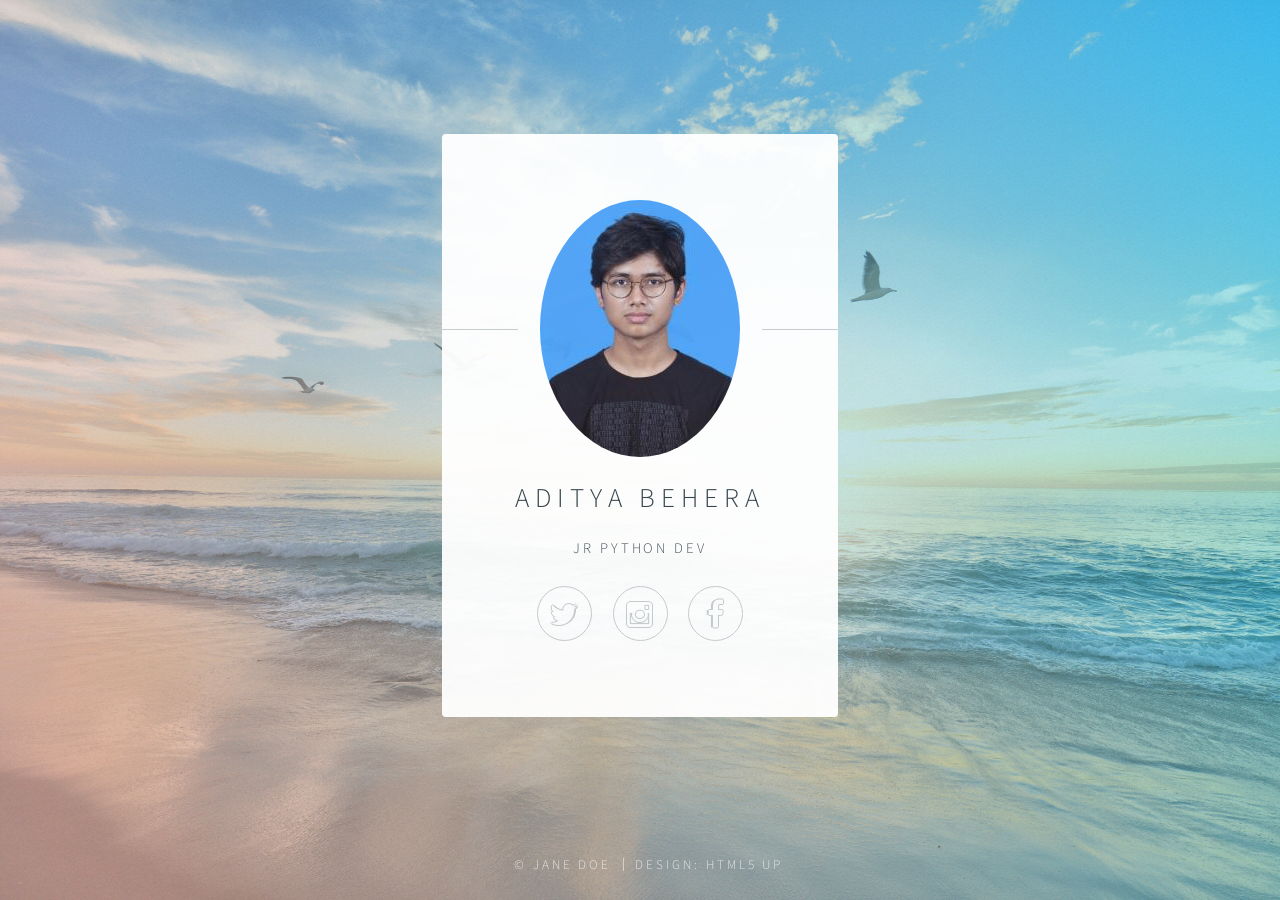
<file: index.html>
<!DOCTYPE HTML>
<!--
	Identity by HTML5 UP
	html5up.net | @n33co
	Free for personal and commercial use under the CCA 3.0 license (html5up.net/license)
-->
<html>
	<head>
		<title>Identity by HTML5 UP</title>
		<meta charset="utf-8" />
		<meta name="viewport" content="width=device-width, initial-scale=1" />
		<!--[if lte IE 8]><script src="static/assets/js/html5shiv.js"></script><![endif]-->
		<link rel="stylesheet" href="static/assets/css/main.css" />
		<!--[if lte IE 9]><link rel="stylesheet" href="static/assets/css/ie9.css" /><![endif]-->
		<!--[if lte IE 8]><link rel="stylesheet" href="static/assets/css/ie8.css" /><![endif]-->
		<noscript><link rel="stylesheet" href="static/assets/css/noscript.css" /></noscript>
	</head>
	<body  style="" class="is-loading">

		<!-- Wrapper -->
			<div id="wrapper">

				<!-- Main -->
					<section id="main">
						<header>
							<span class="avatar"><img src="static/images/aa.jpg.jpeg" alt="" /></span>
							<h1>Aditya Behera</h1>
							<p>jr python dev</p>
						</header>
						<!--
						<hr />
						<h2>Extra Stuff!</h2>
						<form method="post" action="#">
							<div class="field">
								<input type="text" name="name" id="name" placeholder="Name" />
							</div>
							<div class="field">
								<input type="email" name="email" id="email" placeholder="Email" />
							</div>
							<div class="field">
								<div class="select-wrapper">
									<select name="department" id="department">
										<option value="">Department</option>
										<option value="sales">Sales</option>
										<option value="tech">Tech Support</option>
										<option value="null">/dev/null</option>
									</select>
								</div>
							</div>
							<div class="field">
								<textarea name="message" id="message" placeholder="Message" rows="4"></textarea>
							</div>
							<div class="field">
								<input type="checkbox" id="human" name="human" /><label for="human">I'm a human</label>
							</div>
							<div class="field">
								<label>But are you a robot?</label>
								<input type="radio" id="robot_yes" name="robot" /><label for="robot_yes">Yes</label>
								<input type="radio" id="robot_no" name="robot" /><label for="robot_no">No</label>
							</div>
							<ul class="actions">
								<li><a href="#" class="button">Get Started</a></li>
							</ul>
						</form>
						<hr />
						-->
						<footer>
							<ul class="icons">
								<li><a href="https://x.com/ADITYABEHEhp" class="fa-twitter">Twitter</a></li>
								<li><a href="https://www.instagram.com/adi_tya20072311/?hl=en" class="fa-instagram">Instagram</a></li>
								<li><a href="https://www.facebook.com/profile.php?id=61589304238391" class="fa-facebook">Facebook</a></li>
							</ul>
						</footer>
					</section>

				<!-- Footer -->
					<footer id="footer">
						<ul class="copyright">
							<li>&copy; Jane Doe</li>
							<li>Design: <a href="http://html5up.net">HTML5 UP</a></li>
						</ul>
					</footer>

			</div>

		<!-- Scripts -->
			<!--[if lte IE 8]><script src="static/assets/js/respond.min.js"></script><![endif]-->
			<script>
				if ('addEventListener' in window) {
					window.addEventListener('load', function() { document.body.className = document.body.className.replace(/\bis-loading\b/, ''); });
					document.body.className += (navigator.userAgent.match(/(MSIE|rv:11\.0)/) ? ' is-ie' : '');
				}
			</script>

	</body>
</html>
</file>
<file: static/assets/css/ie9.css>
/*
	Identity by HTML5 UP
	html5up.net | @n33co
	Free for personal and commercial use under the CCA 3.0 license (html5up.net/license)
*/

/* Basic */

	body {

		background-image: url("https://png.pngtree.com/thumb_back/fh260/background/20241021/pngtree-sunset-meadow-anime-landscape-wallpaper-image_16403492.jpg");
		background-repeat: no-repeat;
		background-size: cover;
		background-position: bottom center;
		background-attachment: fixed;
	}

		body:after {
			display: none;
		}

/* List */

	ul.icons li a:before {
		color: #c8cccf;
	}

	ul.icons li a:hover:before {
		color: #ff7496;
	}

/* Wrapper */

	#wrapper {
		text-align: center;
	}

/* Main */

	#main {
		display: inline-block;
	}
</file>
<file: static/assets/css/ie8.css>
/*
	Identity by HTML5 UP
	html5up.net | @n33co
	Free for personal and commercial use under the CCA 3.0 license (html5up.net/license)
*/

/* List */

	ul.icons li a {
		-ms-behavior: url("assets/js/PIE.htc");
	}

		ul.icons li a:before {
			text-align: center;
			font-size: 26px;
		}

/* Main */

	#main {
		-ms-behavior: url("assets/js/PIE.htc");
	}

		#main .avatar img {
			-ms-behavior: url("assets/js/PIE.htc");
		}

/* Footer */

	#footer {
		color: #fff;
	}

		#footer .copyright li {
			border-left: solid 1px #fff;
		}
</file>
<file: static/assets/css/noscript.css>
/*
	Identity by HTML5 UP
	html5up.net | @n33co
	Free for personal and commercial use under the CCA 3.0 license (html5up.net/license)
*/

/* Basic */

	body:after {
		display: none;
	}

/* Main */

	#main {
		-moz-transform: none !important;
		-webkit-transform: none !important;
		-ms-transform: none !important;
		transform: none !important;
		opacity: 1 !important;
	}
</file>
<file: static/assets/css/main.css>
@charset "UTF-8";
@import url(font-awesome.min.css);
@import url("http://fonts.googleapis.com/css?family=Source+Sans+Pro:300");

/*
	Identity by HTML5 UP
	html5up.net | @n33co
	Free for personal and commercial use under the CCA 3.0 license (html5up.net/license)
*/

/* Reset */

	html, body, div, span, applet, object, iframe, h1, h2, h3, h4, h5, h6, p, blockquote, pre, a, abbr, acronym, address, big, cite, code, del, dfn, em, img, ins, kbd, q, s, samp, small, strike, strong, sub, sup, tt, var, b, u, i, center, dl, dt, dd, ol, ul, li, fieldset, form, label, legend, table, caption, tbody, tfoot, thead, tr, th, td, article, aside, canvas, details, embed, figure, figcaption, footer, header, hgroup, menu, nav, output, ruby, section, summary, time, mark, audio, video {
		margin: 0;
		padding: 0;
		border: 0;
		font-size: 100%;
		font: inherit;
		vertical-align: baseline;
	}

	article, aside, details, figcaption, figure, footer, header, hgroup, menu, nav, section {
		display: block;
	}

	body {
		line-height: 1;
	}

	ol, ul {
		list-style: none;
	}

	blockquote, q {
		quotes: none;
	}

	blockquote:before, blockquote:after, q:before, q:after {
		content: '';
		content: none;
	}

	table {
		border-collapse: collapse;
		border-spacing: 0;
	}

	body {
		-webkit-text-size-adjust: none;
	}

/* Box Model */

	*, *:before, *:after {
		-moz-box-sizing: border-box;
		-webkit-box-sizing: border-box;
		box-sizing: border-box;
	}

/* Basic */

	@media screen and (max-width: 480px) {

		html, body {
			min-width: 320px;
		}

	}

	body.is-loading *, body.is-loading *:before, body.is-loading *:after {
		-moz-animation: none !important;
		-webkit-animation: none !important;
		-ms-animation: none !important;
		animation: none !important;
		-moz-transition: none !important;
		-webkit-transition: none !important;
		-ms-transition: none !important;
		transition: none !important;
	}

	html {
		height: 100%;
	}

	body {
		height: 100%;
		background-color: #ffffff;
		background-image: url("images/overlay.png"), -moz-linear-gradient(60deg, rgba(255, 165, 150, 0.5) 5%, rgba(0, 228, 255, 0.35)), url("../../images/bg.jpg");
		background-image: url("images/overlay.png"), -webkit-linear-gradient(60deg, rgba(255, 165, 150, 0.5) 5%, rgba(0, 228, 255, 0.35)), url("../../images/bg.jpg");
		background-image: url("images/overlay.png"), -ms-linear-gradient(60deg, rgba(255, 165, 150, 0.5) 5%, rgba(0, 228, 255, 0.35)), url("../../images/bg.jpg");
		background-image: url("images/overlay.png"), linear-gradient(60deg, rgba(255, 165, 150, 0.5) 5%, rgba(0, 228, 255, 0.35)), url("../../images/bg.jpg");
		background-repeat: repeat,			no-repeat,			no-repeat;
		background-size: 100px 100px, cover,				cover;
		background-position: top left,		center center,		bottom center;
		background-attachment: fixed,			fixed,				fixed;
	}

		body:after {
			content: '';
			display: block;
			position: fixed;
			top: 0;
			left: 0;
			width: 100%;
			height: inherit;
			opacity: 0;
			z-index: 1;
			background-color: #ffffff;
			background-image: url("images/overlay.png"), -moz-linear-gradient(60deg, rgba(255, 165, 150, 0.5) 5%, rgba(0, 228, 255, 0.35));
			background-image: url("images/overlay.png"), -webkit-linear-gradient(60deg, rgba(255, 165, 150, 0.5) 5%, rgba(0, 228, 255, 0.35));
			background-image: url("images/overlay.png"), -ms-linear-gradient(60deg, rgba(255, 165, 150, 0.5) 5%, rgba(0, 228, 255, 0.35));
			background-image: url("images/overlay.png"), linear-gradient(60deg, rgba(255, 165, 150, 0.5) 5%, rgba(0, 228, 255, 0.35));
			background-repeat: repeat,			no-repeat;
			background-size: 100px 100px, cover;
			background-position: top left,		center center;
			-moz-transition: opacity 1.75s ease-out;
			-webkit-transition: opacity 1.75s ease-out;
			-ms-transition: opacity 1.75s ease-out;
			transition: opacity 1.75s ease-out;
		}

		body.is-loading:after {
			opacity: 1;
		}

/* Type */

	body, input, select, textarea {
		color: #414f57;
		font-family: "Source Sans Pro", Helvetica, sans-serif;
		font-size: 14pt;
		font-weight: 300;
		line-height: 2;
		letter-spacing: 0.2em;
		text-transform: uppercase;
	}

		@media screen and (max-width: 1680px) {

			body, input, select, textarea {
				font-size: 11pt;
			}

		}

		@media screen and (max-width: 480px) {

			body, input, select, textarea {
				font-size: 10pt;
				line-height: 1.75;
			}

		}

	a {
		-moz-transition: color 0.2s ease, border-color 0.2s ease;
		-webkit-transition: color 0.2s ease, border-color 0.2s ease;
		-ms-transition: color 0.2s ease, border-color 0.2s ease;
		transition: color 0.2s ease, border-color 0.2s ease;
		color: inherit;
		text-decoration: none;
	}

		a:before {
			-moz-transition: color 0.2s ease, text-shadow 0.2s ease;
			-webkit-transition: color 0.2s ease, text-shadow 0.2s ease;
			-ms-transition: color 0.2s ease, text-shadow 0.2s ease;
			transition: color 0.2s ease, text-shadow 0.2s ease;
		}

		a:hover {
			color: #ff7496;
		}

	strong, b {
		color: #313f47;
	}

	em, i {
		font-style: italic;
	}

	p {
		margin: 0 0 1.5em 0;
	}

	h1, h2, h3, h4, h5, h6 {
		color: #313f47;
		line-height: 1.5;
		margin: 0 0 0.75em 0;
	}

		h1 a, h2 a, h3 a, h4 a, h5 a, h6 a {
			color: inherit;
			text-decoration: none;
		}

	h1 {
		font-size: 1.85em;
		letter-spacing: 0.22em;
		margin: 0 0 0.525em 0;
	}

	h2 {
		font-size: 1.25em;
	}

	h3 {
		font-size: 1em;
	}

	h4 {
		font-size: 1em;
	}

	h5 {
		font-size: 1em;
	}

	h6 {
		font-size: 1em;
	}

	@media screen and (max-width: 480px) {

		h1 {
			font-size: 1.65em;
		}

	}

	sub {
		font-size: 0.8em;
		position: relative;
		top: 0.5em;
	}

	sup {
		font-size: 0.8em;
		position: relative;
		top: -0.5em;
	}

	hr {
		border: 0;
		border-bottom: solid 1px #c8cccf;
		margin: 3em 0;
	}

/* Form */

	form {
		margin: 0 0 1.5em 0;
	}

		form > .field {
			margin: 0 0 1.5em 0;
		}

			form > .field > :last-child {
				margin-bottom: 0;
			}

	label {
		color: #313f47;
		display: block;
		font-size: 0.9em;
		margin: 0 0 0.75em 0;
	}

	input[type="text"],
	input[type="password"],
	input[type="email"],
	input[type="tel"],
	select,
	textarea {
		-moz-appearance: none;
		-webkit-appearance: none;
		-ms-appearance: none;
		appearance: none;
		border-radius: 4px;
		border: solid 1px #c8cccf;
		color: inherit;
		display: block;
		outline: 0;
		padding: 0 1em;
		text-decoration: none;
		width: 100%;
	}

		input[type="text"]:invalid,
		input[type="password"]:invalid,
		input[type="email"]:invalid,
		input[type="tel"]:invalid,
		select:invalid,
		textarea:invalid {
			box-shadow: none;
		}

		input[type="text"]:focus,
		input[type="password"]:focus,
		input[type="email"]:focus,
		input[type="tel"]:focus,
		select:focus,
		textarea:focus {
			border-color: #ff7496;
		}

	.select-wrapper {
		text-decoration: none;
		display: block;
		position: relative;
	}

		.select-wrapper:before {
			content: "";
			-moz-osx-font-smoothing: grayscale;
			-webkit-font-smoothing: antialiased;
			font-family: FontAwesome;
			font-style: normal;
			font-weight: normal;
			text-transform: none !important;
		}

		.select-wrapper:before {
			color: #c8cccf;
			display: block;
			height: 2.75em;
			line-height: 2.75em;
			pointer-events: none;
			position: absolute;
			right: 0;
			text-align: center;
			top: 0;
			width: 2.75em;
		}

		.select-wrapper select::-ms-expand {
			display: none;
		}

	input[type="text"],
	input[type="password"],
	input[type="email"],
	select {
		height: 2.75em;
	}

	textarea {
		padding: 0.75em 1em;
	}

	input[type="checkbox"],
	input[type="radio"] {
		-moz-appearance: none;
		-webkit-appearance: none;
		-ms-appearance: none;
		appearance: none;
		display: block;
		float: left;
		margin-right: -2em;
		opacity: 0;
		width: 1em;
		z-index: -1;
	}

		input[type="checkbox"] + label,
		input[type="radio"] + label {
			text-decoration: none;
			color: #414f57;
			cursor: pointer;
			display: inline-block;
			font-size: 1em;
			font-weight: 300;
			padding-left: 2.4em;
			padding-right: 0.75em;
			position: relative;
		}

			input[type="checkbox"] + label:before,
			input[type="radio"] + label:before {
				-moz-osx-font-smoothing: grayscale;
				-webkit-font-smoothing: antialiased;
				font-family: FontAwesome;
				font-style: normal;
				font-weight: normal;
				text-transform: none !important;
			}

			input[type="checkbox"] + label:before,
			input[type="radio"] + label:before {
				border-radius: 4px;
				border: solid 1px #c8cccf;
				content: '';
				display: inline-block;
				height: 1.65em;
				left: 0;
				line-height: 1.58125em;
				position: absolute;
				text-align: center;
				top: 0.15em;
				width: 1.65em;
			}

		input[type="checkbox"]:checked + label:before,
		input[type="radio"]:checked + label:before {
			color: #ff7496;
			content: '\f00c';
		}

		input[type="checkbox"]:focus + label:before,
		input[type="radio"]:focus + label:before {
			border-color: #ff7496;
		}

	input[type="checkbox"] + label:before {
		border-radius: 4px;
	}

	input[type="radio"] + label:before {
		border-radius: 100%;
	}

	::-webkit-input-placeholder {
		color: #616f77 !important;
		opacity: 1.0;
	}

	:-moz-placeholder {
		color: #616f77 !important;
		opacity: 1.0;
	}

	::-moz-placeholder {
		color: #616f77 !important;
		opacity: 1.0;
	}

	:-ms-input-placeholder {
		color: #616f77 !important;
		opacity: 1.0;
	}

	.formerize-placeholder {
		color: #616f77 !important;
		opacity: 1.0;
	}

/* Icon */

	.icon {
		text-decoration: none;
		position: relative;
		border-bottom: none;
	}

		.icon:before {
			-moz-osx-font-smoothing: grayscale;
			-webkit-font-smoothing: antialiased;
			font-family: FontAwesome;
			font-style: normal;
			font-weight: normal;
			text-transform: none !important;
		}

		.icon > .label {
			display: none;
		}

/* List */

	ol {
		list-style: decimal;
		margin: 0 0 1.5em 0;
		padding-left: 1.25em;
	}

		ol li {
			padding-left: 0.25em;
		}

	ul {
		list-style: disc;
		margin: 0 0 1.5em 0;
		padding-left: 1em;
	}

		ul li {
			padding-left: 0.5em;
		}

		ul.alt {
			list-style: none;
			padding-left: 0;
		}

			ul.alt li {
				border-top: solid 1px #c8cccf;
				padding: 0.5em 0;
			}

				ul.alt li:first-child {
					border-top: 0;
					padding-top: 0;
				}

		ul.icons {
			cursor: default;
			list-style: none;
			padding-left: 0;
			margin-top: -0.675em;
		}

			ul.icons li {
				display: inline-block;
				padding: 0.675em 0.5em;
			}

				ul.icons li a {
					text-decoration: none;
					position: relative;
					display: block;
					width: 3.75em;
					height: 3.75em;
					border-radius: 100%;
					border: solid 1px #c8cccf;
					line-height: 3.75em;
					overflow: hidden;
					text-align: center;
					text-indent: 3.75em;
					white-space: nowrap;
				}

					ul.icons li a:before {
						-moz-osx-font-smoothing: grayscale;
						-webkit-font-smoothing: antialiased;
						font-family: FontAwesome;
						font-style: normal;
						font-weight: normal;
						text-transform: none !important;
					}

					ul.icons li a:before {
						color: #ffffff;
						text-shadow: 1.25px 0px 0px #c8cccf, -1.25px 0px 0px #c8cccf, 0px 1.25px 0px #c8cccf, 0px -1.25px 0px #c8cccf;
					}

					ul.icons li a:hover:before {
						text-shadow: 1.25px 0px 0px #ff7496, -1.25px 0px 0px #ff7496, 0px 1.25px 0px #ff7496, 0px -1.25px 0px #ff7496;
					}

					ul.icons li a:before {
						position: absolute;
						top: 0;
						left: 0;
						width: inherit;
						height: inherit;
						font-size: 1.85rem;
						line-height: inherit;
						text-align: center;
						text-indent: 0;
					}

					ul.icons li a:hover {
						border-color: #ff7496;
					}

			@media screen and (max-width: 480px) {

				ul.icons li a:before {
					font-size: 1.5rem;
				}

			}

		ul.actions {
			cursor: default;
			list-style: none;
			padding-left: 0;
		}

			ul.actions li {
				display: inline-block;
				padding: 0 0.75em 0 0;
				vertical-align: middle;
			}

				ul.actions li:last-child {
					padding-right: 0;
				}

	dl {
		margin: 0 0 1.5em 0;
	}

		dl dt {
			display: block;
			margin: 0 0 0.75em 0;
		}

		dl dd {
			margin-left: 1.5em;
		}

/* Button */

	input[type="submit"],
	input[type="reset"],
	input[type="button"],
	button,
	.button {
		-moz-appearance: none;
		-webkit-appearance: none;
		-ms-appearance: none;
		appearance: none;
		-moz-transition: background-color 0.2s ease-in-out, border-color 0.2s ease-in-out, color 0.2s ease-in-out;
		-webkit-transition: background-color 0.2s ease-in-out, border-color 0.2s ease-in-out, color 0.2s ease-in-out;
		-ms-transition: background-color 0.2s ease-in-out, border-color 0.2s ease-in-out, color 0.2s ease-in-out;
		transition: background-color 0.2s ease-in-out, border-color 0.2s ease-in-out, color 0.2s ease-in-out;
		display: inline-block;
		height: 2.75em;
		line-height: 2.75em;
		padding: 0 1.5em;
		background-color: transparent;
		border-radius: 4px;
		border: solid 1px #c8cccf;
		color: #414f57 !important;
		cursor: pointer;
		text-align: center;
		text-decoration: none;
		white-space: nowrap;
	}

		input[type="submit"]:hover,
		input[type="reset"]:hover,
		input[type="button"]:hover,
		button:hover,
		.button:hover {
			border-color: #ff7496;
			color: #ff7496 !important;
		}

		input[type="submit"].icon,
		input[type="reset"].icon,
		input[type="button"].icon,
		button.icon,
		.button.icon {
			padding-left: 1.35em;
		}

			input[type="submit"].icon:before,
			input[type="reset"].icon:before,
			input[type="button"].icon:before,
			button.icon:before,
			.button.icon:before {
				margin-right: 0.5em;
			}

		input[type="submit"].fit,
		input[type="reset"].fit,
		input[type="button"].fit,
		button.fit,
		.button.fit {
			display: block;
			width: 100%;
			margin: 0 0 0.75em 0;
		}

		input[type="submit"].small,
		input[type="reset"].small,
		input[type="button"].small,
		button.small,
		.button.small {
			font-size: 0.8em;
		}

		input[type="submit"].big,
		input[type="reset"].big,
		input[type="button"].big,
		button.big,
		.button.big {
			font-size: 1.35em;
		}

		input[type="submit"].disabled, input[type="submit"]:disabled,
		input[type="reset"].disabled,
		input[type="reset"]:disabled,
		input[type="button"].disabled,
		input[type="button"]:disabled,
		button.disabled,
		button:disabled,
		.button.disabled,
		.button:disabled {
			-moz-pointer-events: none;
			-webkit-pointer-events: none;
			-ms-pointer-events: none;
			pointer-events: none;
			opacity: 0.5;
		}

/* Main */

	#main {
		position: relative;
		max-width: 100%;
		min-width: 27em;
		padding: 4.5em 3em 3em 3em ;
		background: #ffffff;
		border-radius: 4px;
		cursor: default;
		opacity: 0.95;
		text-align: center;
		-moz-transform-origin: 50% 50%;
		-webkit-transform-origin: 50% 50%;
		-ms-transform-origin: 50% 50%;
		transform-origin: 50% 50%;
		-moz-transform: rotateX(0deg);
		-webkit-transform: rotateX(0deg);
		-ms-transform: rotateX(0deg);
		transform: rotateX(0deg);
		-moz-transition: opacity 1s ease, -moz-transform 1s ease;
		-webkit-transition: opacity 1s ease, -webkit-transform 1s ease;
		-ms-transition: opacity 1s ease, -ms-transform 1s ease;
		transition: opacity 1s ease, transform 1s ease;
	}

		#main .avatar {
			position: relative;
			display: block;
			margin-bottom: 1.5em;
		}

			#main .avatar img {
				display: block;
				margin: 0 auto;
				border-radius: 100%;
				box-shadow: 0 0 0 1.5em #ffffff;
			}

			#main .avatar:before {
				content: '';
				display: block;
				position: absolute;
				top: 50%;
				left: -3em;
				width: calc(100% + 6em);
				height: 1px;
				z-index: -1;
				background: #c8cccf;
			}

		@media screen and (max-width: 480px) {

			#main {
				min-width: 0;
				width: 100%;
				padding: 4em 2em 2.5em 2em ;
			}

				#main .avatar:before {
					left: -2em;
					width: calc(100% + 4em);
				}

		}

		body.is-loading #main {
			opacity: 0;
			-moz-transform: rotateX(15deg);
			-webkit-transform: rotateX(15deg);
			-ms-transform: rotateX(15deg);
			transform: rotateX(15deg);
		}

/* Footer */

	#footer {
		-moz-align-self: -moz-flex-end;
		-webkit-align-self: -webkit-flex-end;
		-ms-align-self: -ms-flex-end;
		align-self: flex-end;
		width: 100%;
		padding: 1.5em 0 0 0;
		color: rgba(255, 255, 255, 0.75);
		cursor: default;
		text-align: center;
	}

		#footer .copyright {
			margin: 0;
			padding: 0;
			font-size: 0.9em;
			list-style: none;
		}

			#footer .copyright li {
				display: inline-block;
				margin: 0 0 0 0.45em;
				padding: 0 0 0 0.85em;
				border-left: solid 1px rgba(255, 255, 255, 0.5);
				line-height: 1;
			}

				#footer .copyright li:first-child {
					border-left: 0;
				}

/* Wrapper */

	#wrapper {
		display: -moz-flex;
		display: -webkit-flex;
		display: -ms-flex;
		display: flex;
		-moz-align-items: center;
		-webkit-align-items: center;
		-ms-align-items: center;
		align-items: center;
		-moz-justify-content: space-between;
		-webkit-justify-content: space-between;
		-ms-justify-content: space-between;
		justify-content: space-between;
		-moz-flex-direction: column;
		-webkit-flex-direction: column;
		-ms-flex-direction: column;
		flex-direction: column;
		-moz-perspective: 1000px;
		-webkit-perspective: 1000px;
		-ms-perspective: 1000px;
		perspective: 1000px;
		position: relative;
		min-height: 100%;
		padding: 1.5em;
		z-index: 2;
	}

		#wrapper > * {
			z-index: 1;
		}

		#wrapper:before {
			content: '';
			display: block;
		}

		@media screen and (max-width: 360px) {

			#wrapper {
				padding: 0.75em;
			}

		}

		body.is-ie #wrapper {
			height: 100%;
		}
</file>
